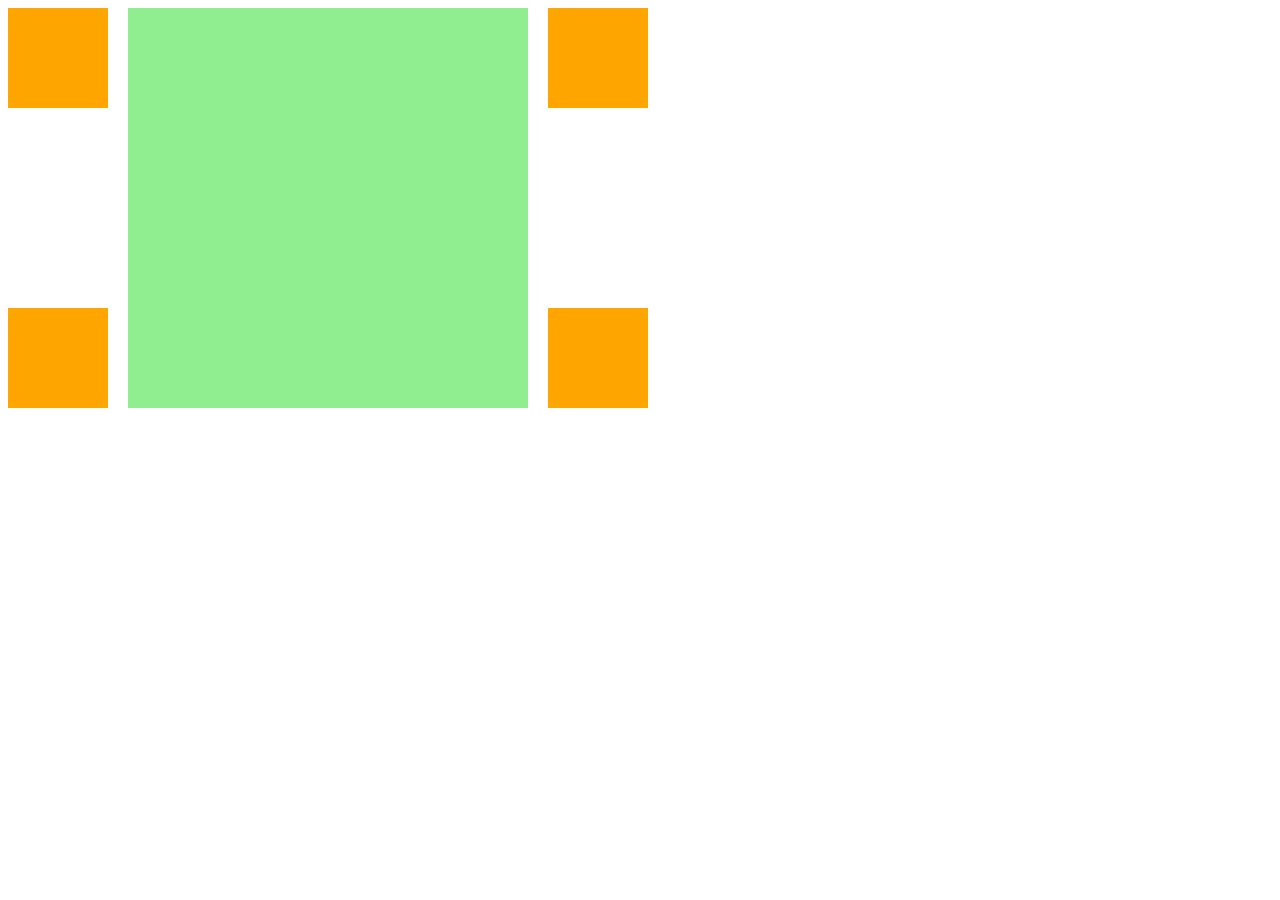
<file: lesson00/exercise2-1-1/index.html>
<!DOCTYPE html>
<html>
	<head>
		<meta charset="utf-8">
		<title></title>
		<link rel="stylesheet" href="master.css">
	</head>
	<body>
		<div class="container">
			<div class="small"></div><div class="big"></div><div class="small"></div>
			<div class="small bottom-left"></div>
			<div class="small bottom-right"></div>
		</div>
	</body>
</html>
</file>
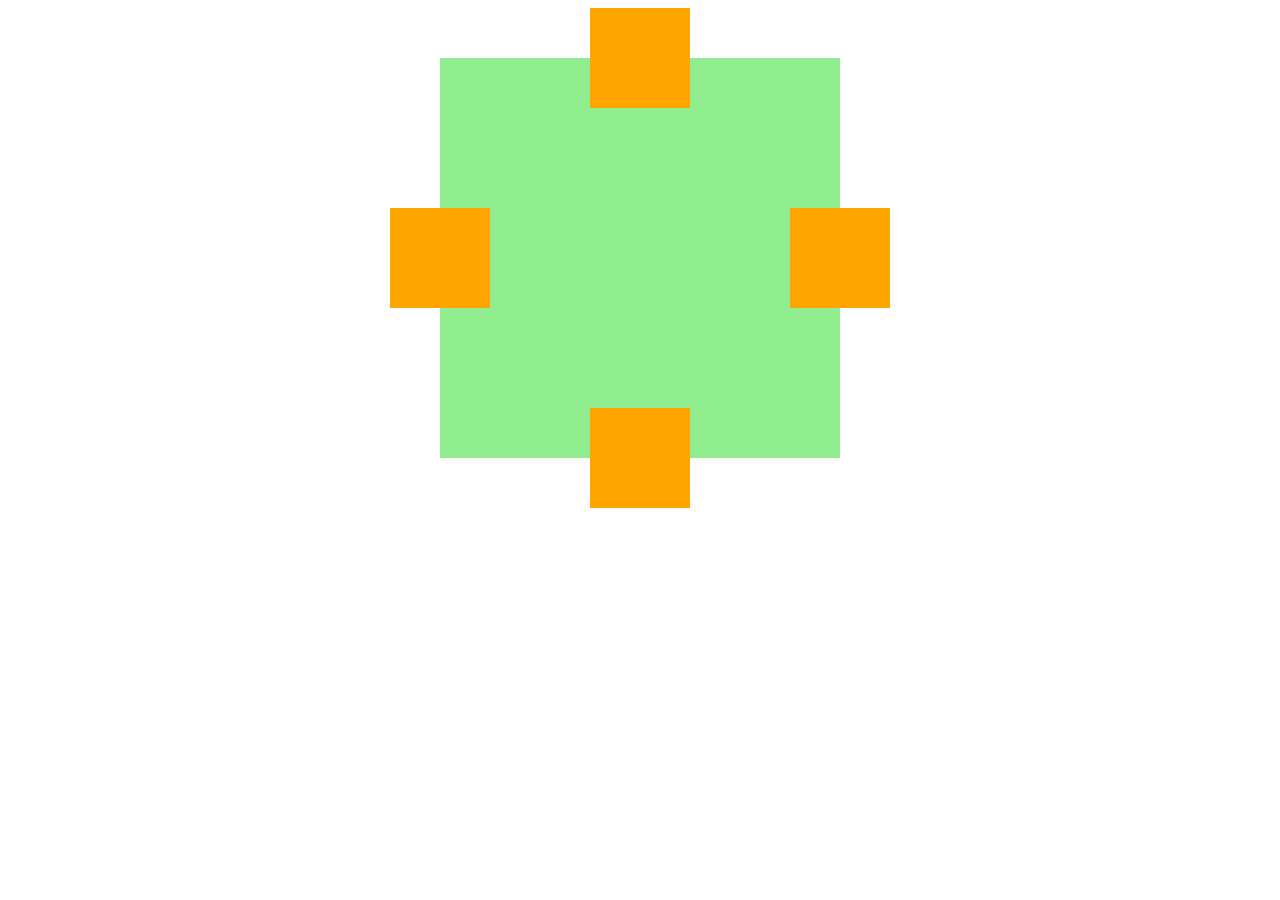
<file: lesson00/exercise2-1-2/index.html>
<!DOCTYPE html>
<html>
	<head>
		<meta charset="utf-8">
		<title></title>
		<link rel="stylesheet" href="master.css">
	</head>
	<body>
		<div class="container">
			<div class="small"></div>
		</div>
		<div class="container">
			<div class="small"></div><div class="big"></div><div class="small"></div>
		</div>
		<div class="container">
			<div class="small"></div>
		</div>
	</body>
</html>
</file>
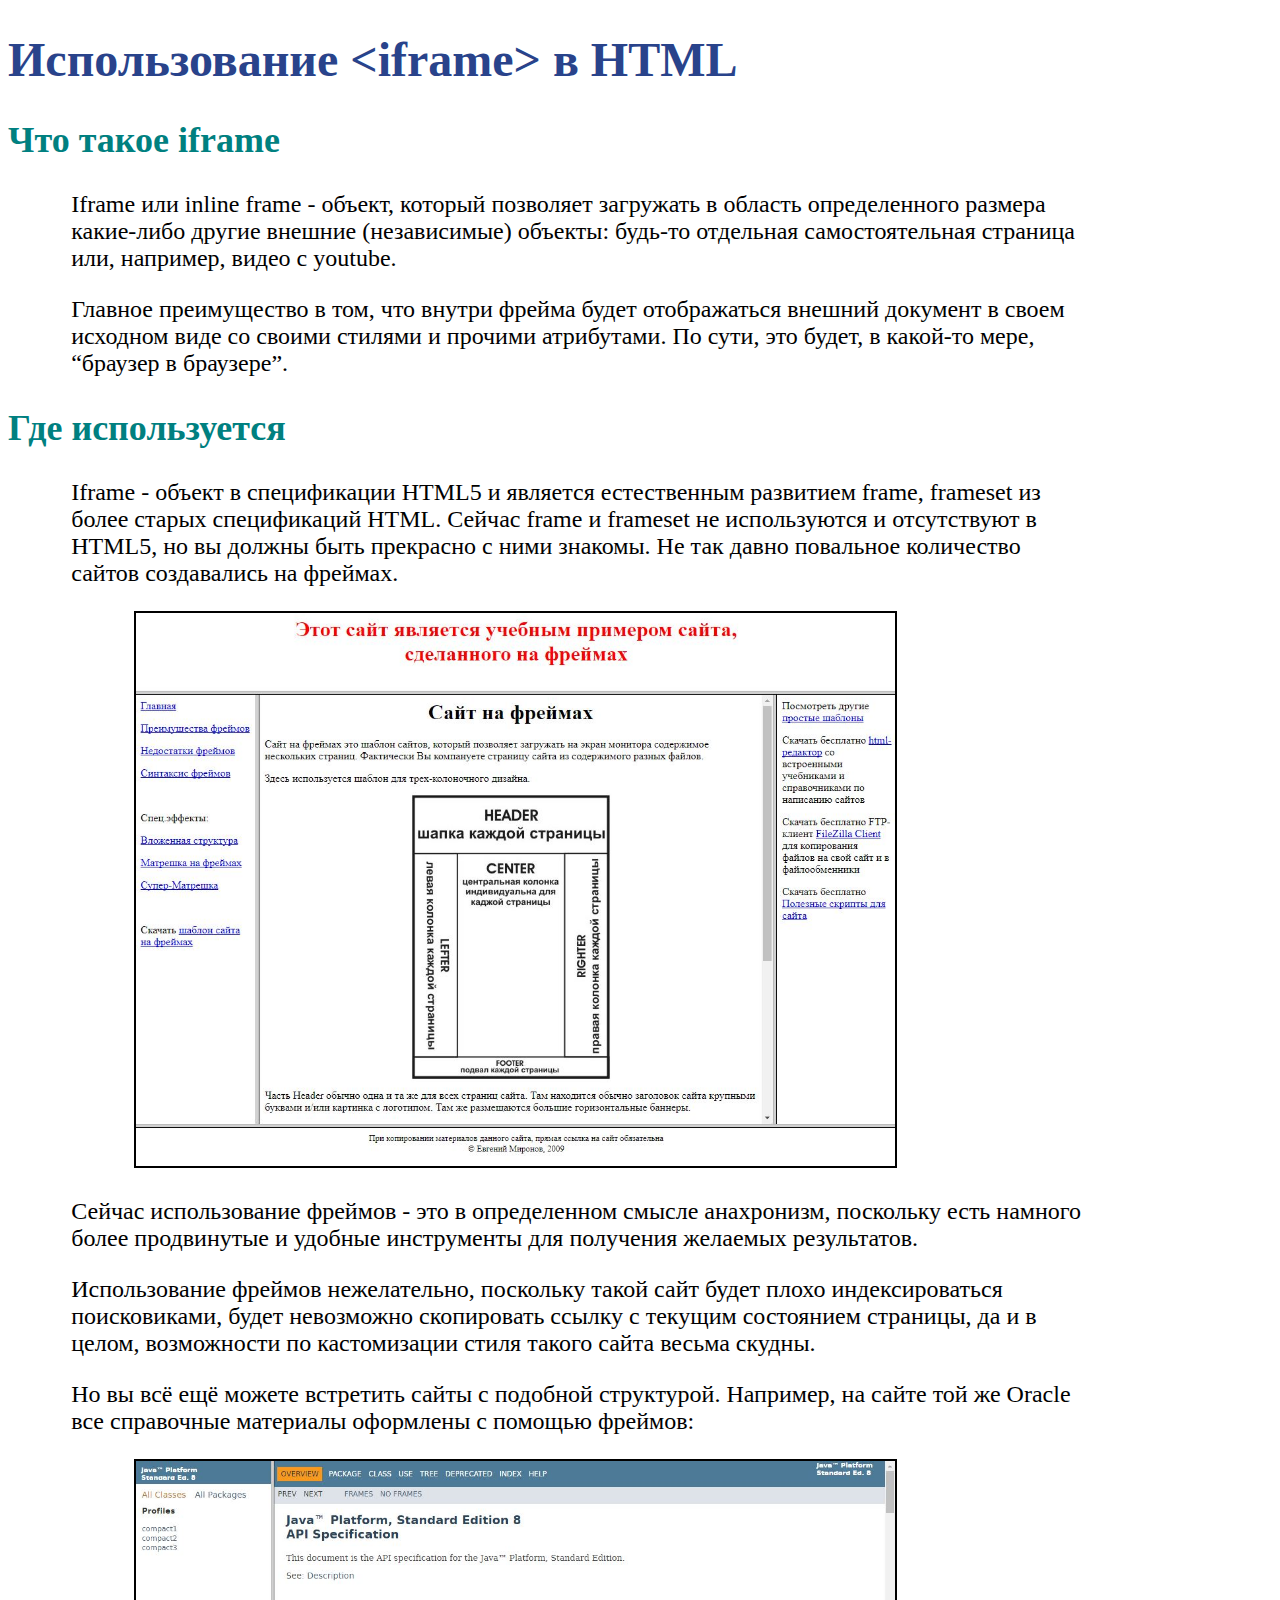
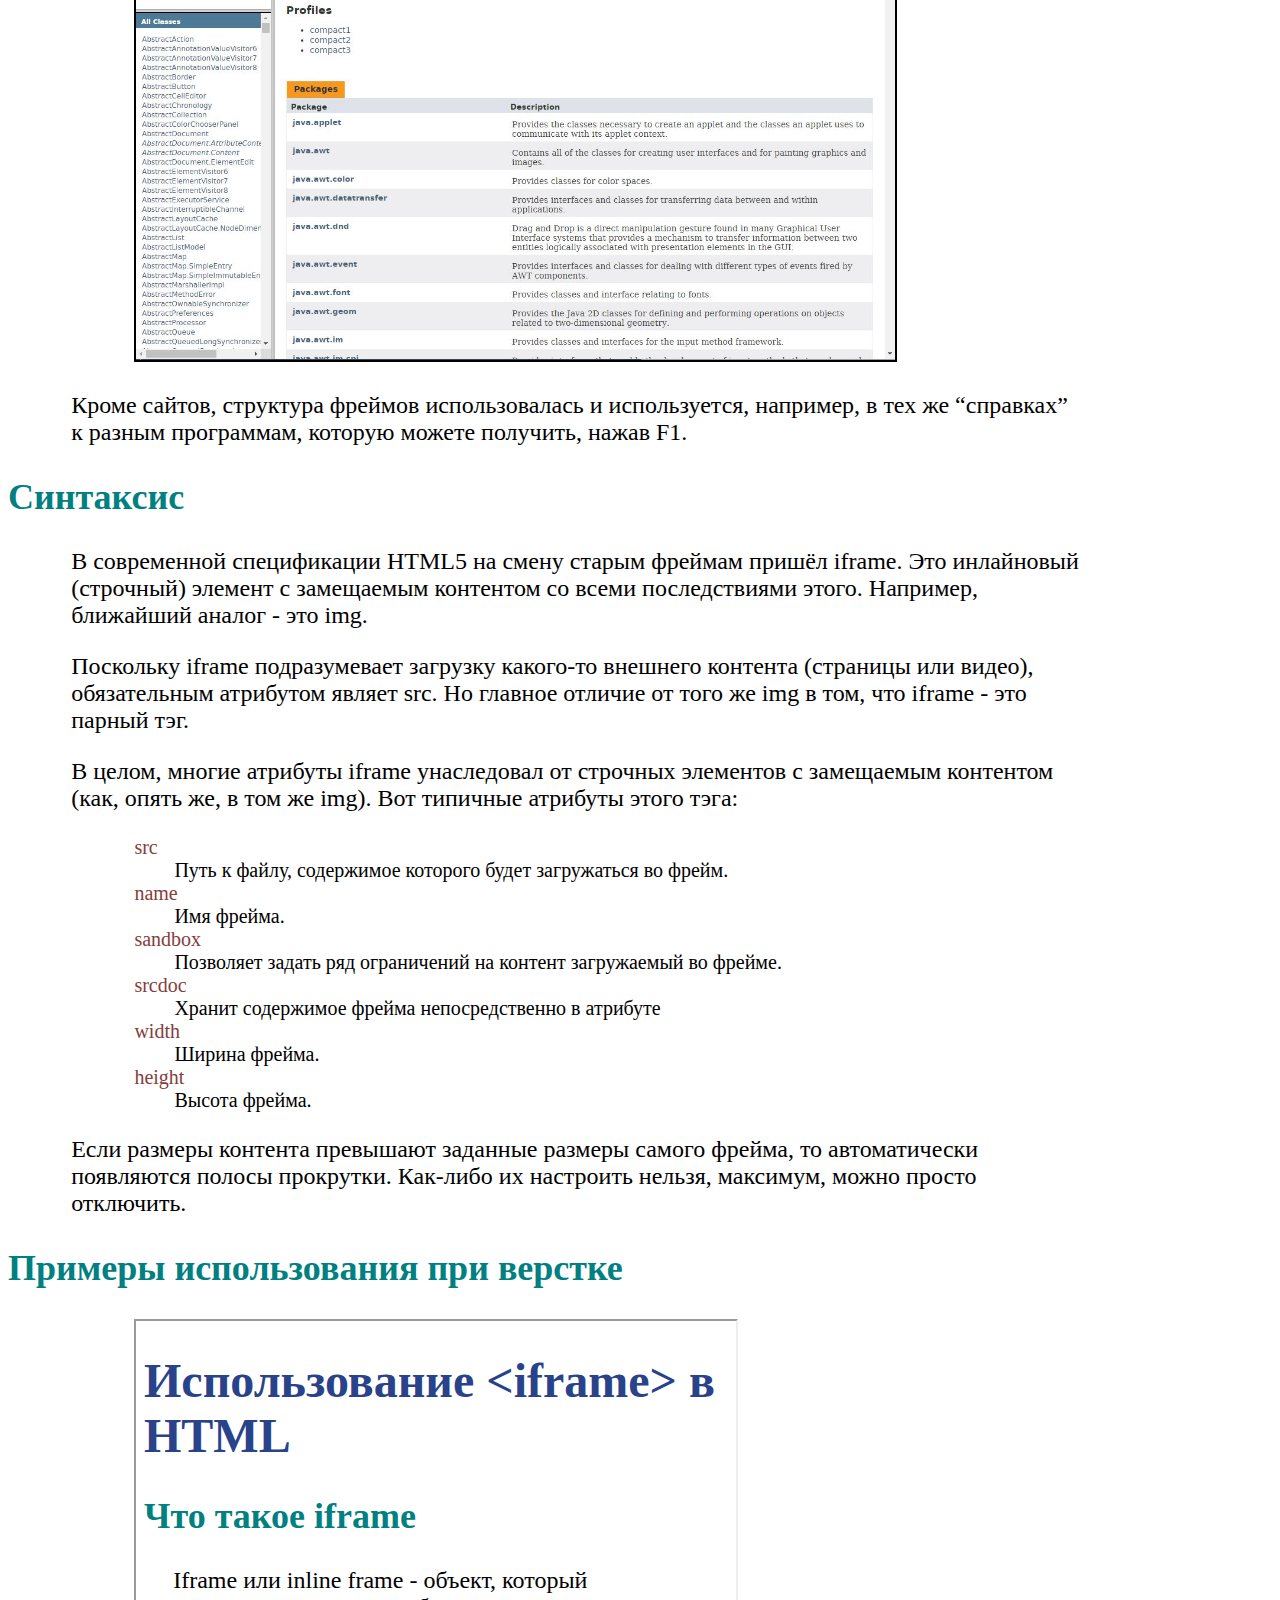
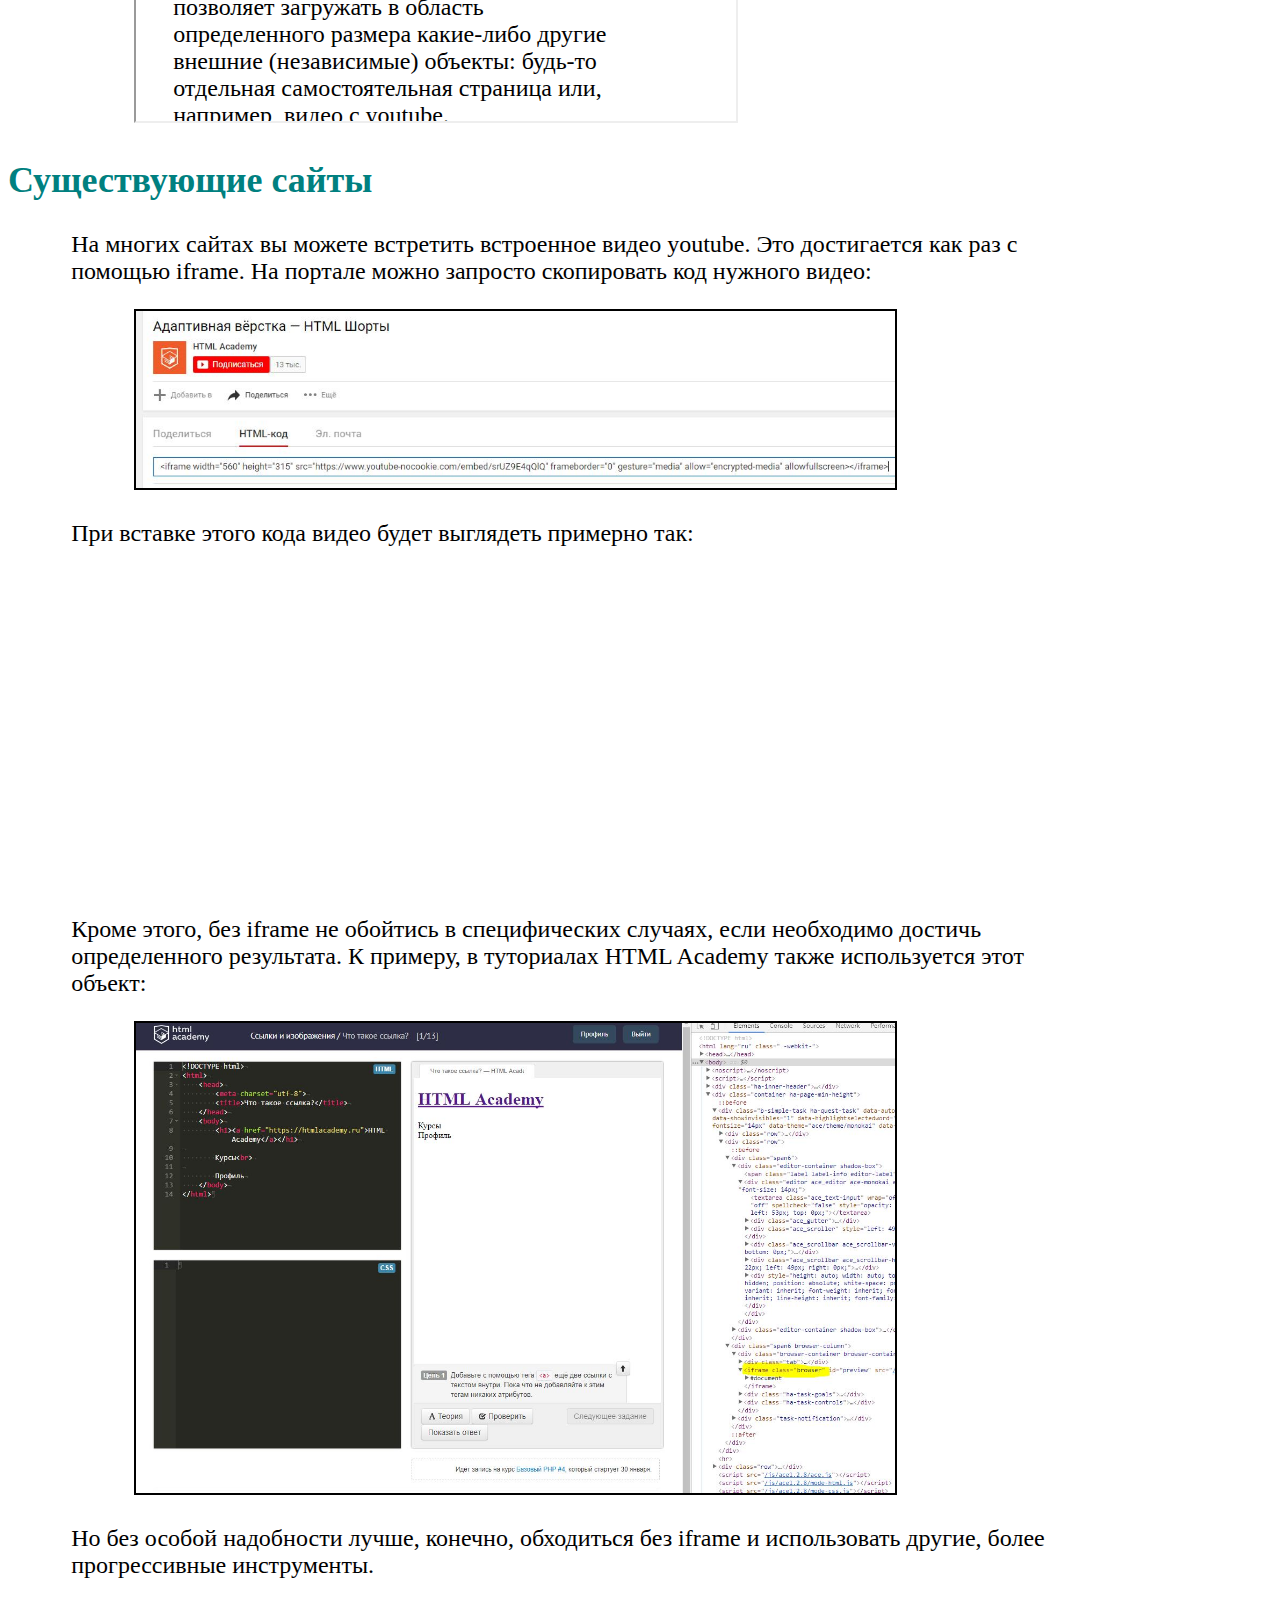
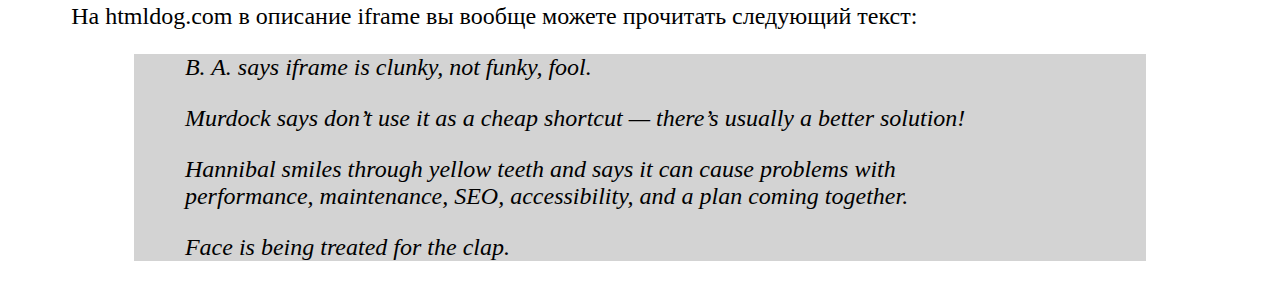
<file: reports/iframe/index.html>
<!DOCTYPE html>
<html>
    <head>
        <meta charset="utf-8">
        <title>iframe in html</title>
        <link rel="stylesheet" href="style.css">
    </head>
    <body>
        <h1>Использование &lt;iframe&gt; в HTML</h1>

        <h2>Что такое iframe</h2>
        <p>Iframe или inline frame - объект, который позволяет загружать в область определенного размера какие-либо другие внешние (независимые)
        объекты: будь-то отдельная самостоятельная страница или, например, видео с youtube.</p>
        <p>Главное преимущество в том, что внутри фрейма будет отображаться внешний документ в своем исходном виде со своими стилями
        и прочими атрибутами. По сути, это будет, в какой-то мере, “браузер в браузере”.</p>
        
        <h2>Где используется</h2>
        <p>Iframe - объект в спецификации HTML5 и является естественным развитием frame, frameset из более старых спецификаций HTML.
        Сейчас frame и frameset не используются и отсутствуют в HTML5, но вы должны быть прекрасно с ними знакомы. Не так давно повальное
        количество сайтов создавались на фреймах.</p>
        <img src="./img/sample.jpg" alt="Пример сайта на фреймах">
        <p>Сейчас использование фреймов - это в определенном смысле анахронизм, поскольку есть намного более продвинутые и удобные инструменты
        для получения желаемых результатов.</p>
        <p>Использование фреймов нежелательно, поскольку такой сайт будет плохо индексироваться поисковиками, будет невозможно скопировать
        ссылку с текущим состоянием страницы, да и в целом, возможности по кастомизации стиля такого сайта весьма скудны.</p>
        <p>Но вы всё ещё можете встретить сайты с подобной структурой. Например, на сайте той же Oracle все справочные материалы оформлены
        с помощью фреймов:</p>
        <img src="./img/oracle.jpg" alt="Справочные материалы Oracle">
        <p>Кроме сайтов, структура фреймов использовалась и используется, например, в тех же “справках” к разным программам, которую
        можете получить, нажав F1.</p>

        <h2>Синтаксис</h2>
        <p>В современной спецификации HTML5 на смену старым фреймам пришёл iframe. Это инлайновый (строчный) элемент с замещаемым контентом
        со всеми последствиями этого. Например, ближайший аналог - это img.</p>
        <p>Поскольку iframe подразумевает загрузку какого-то внешнего контента (страницы или видео), обязательным атрибутом являет src.
        Но главное отличие от того же img в том, что iframe - это парный тэг.</p>
        <p>В целом, многие атрибуты iframe унаследовал от строчных элементов с замещаемым контентом (как, опять же, в том же img). Вот
        типичные атрибуты этого тэга:</p>
        <dl>
            <dt>src</dt>
            <dd>Путь к файлу, содержимое которого будет загружаться во фрейм.</dd>
            <dt>name</dt>
            <dd>Имя фрейма.</dd>
            <dt>sandbox</dt>
            <dd>Позволяет задать ряд ограничений на контент загружаемый во фрейме.</dd>
            <dt>srcdoc</dt>
            <dd>Хранит содержимое фрейма непосредственно в атрибуте</dd>
            <dt>width</dt>
            <dd>Ширина фрейма.</dd>
            <dt>height</dt>
            <dd>Высота фрейма.</dd>
        </dl>
        <p>Если размеры контента превышают заданные размеры самого фрейма, то автоматически появляются полосы прокрутки. Как-либо их
        настроить нельзя, максимум, можно просто отключить.</p>
        
        <h2>Примеры использования при верстке</h2>
        <iframe src="./index.html" width="600px" height="400px"></iframe>

        <h2>Существующие сайты</h2>
        <p>На многих сайтах вы можете встретить встроенное видео youtube. Это достигается как раз с помощью iframe. На портале можно
        запросто скопировать код нужного видео:</p>
        <img src="./img/youtube.jpg" alt="Код с Youtube">
        <p>При вставке этого кода видео будет выглядеть примерно так:</p>
        <iframe width="560" height="315" src="https://www.youtube-nocookie.com/embed/srUZ9E4qQlQ" frameborder="0" gesture="media"
            allow="encrypted-media" allowfullscreen></iframe>
        <p>Кроме этого, без iframe не обойтись в специфических случаях, если необходимо достичь определенного результата. К примеру,
        в туториалах HTML Academy также используется этот объект:</p>
        <img src="./img/htmlacad.jpg" alt="Сайт HTML Academy">
        <p>Но без особой надобности лучше, конечно, обходиться без iframe и использовать другие, более прогрессивные инструменты.</p>
        <p>На htmldog.com в описание iframe вы вообще можете прочитать следующий текст:</p>
        <blockquote>
            <p>B. A. says iframe is clunky, not funky, fool.</p>
            <p>Murdock says don’t use it as a cheap shortcut — there’s usually a better solution!</p>
            <p>Hannibal smiles through yellow teeth and says it can cause problems with performance, maintenance, SEO, accessibility, and
            a plan coming together.</p>
            <p>Face is being treated for the clap.</p>
        </blockquote>
    </body>
</html>
</file>
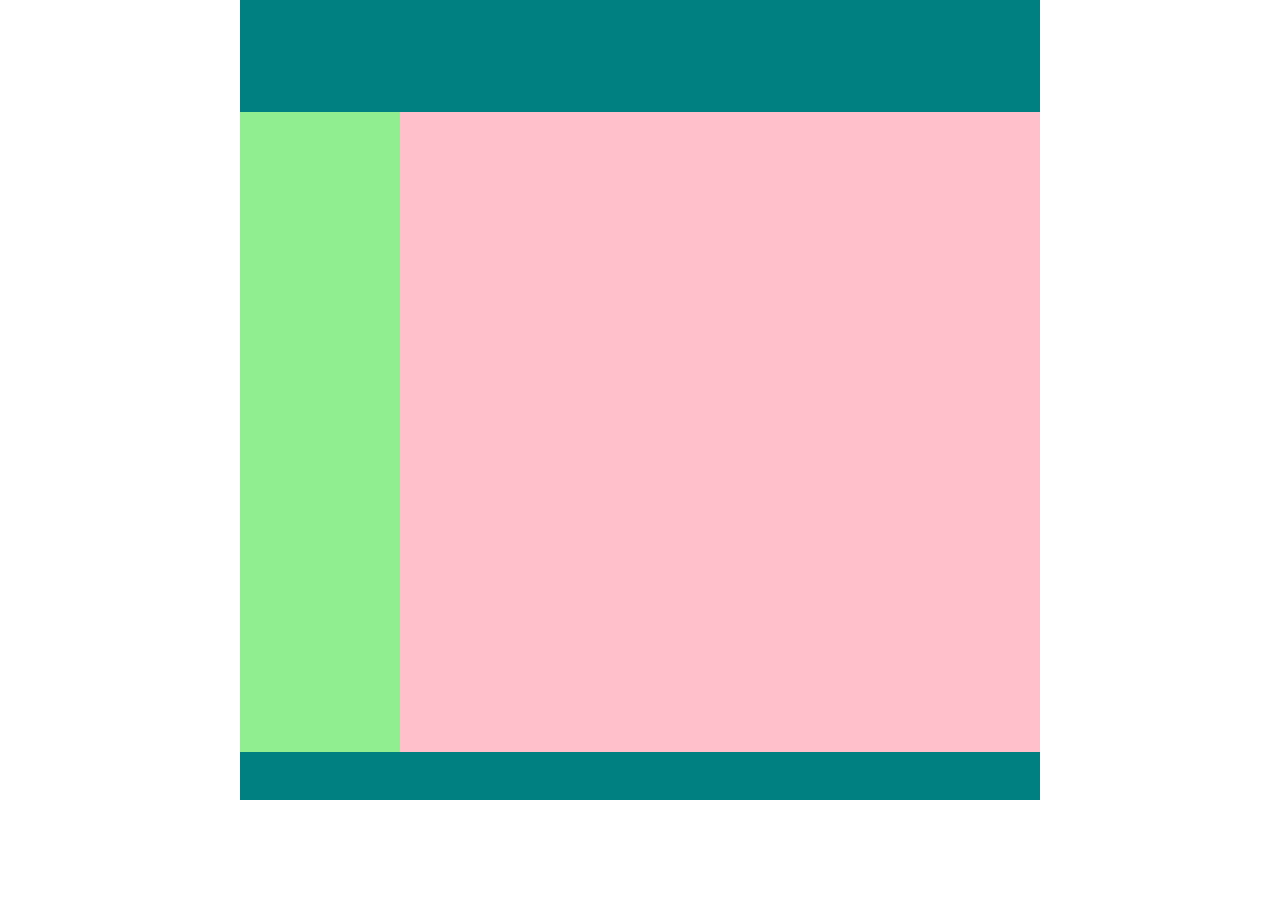
<file: lesson00/exercise2-2/index-v1.html>
<!DOCTYPE html>
<html>
	<head>
		<meta charset="utf-8">
		<title>Version 1</title>
		<link rel="stylesheet" href="master.css">
	</head>
	<body>
		<div class="header"></div>
		<div class="navi left"></div>
		<div class="article"></div>
		<div class="footer"></div>
	</body>
</html>
</file>
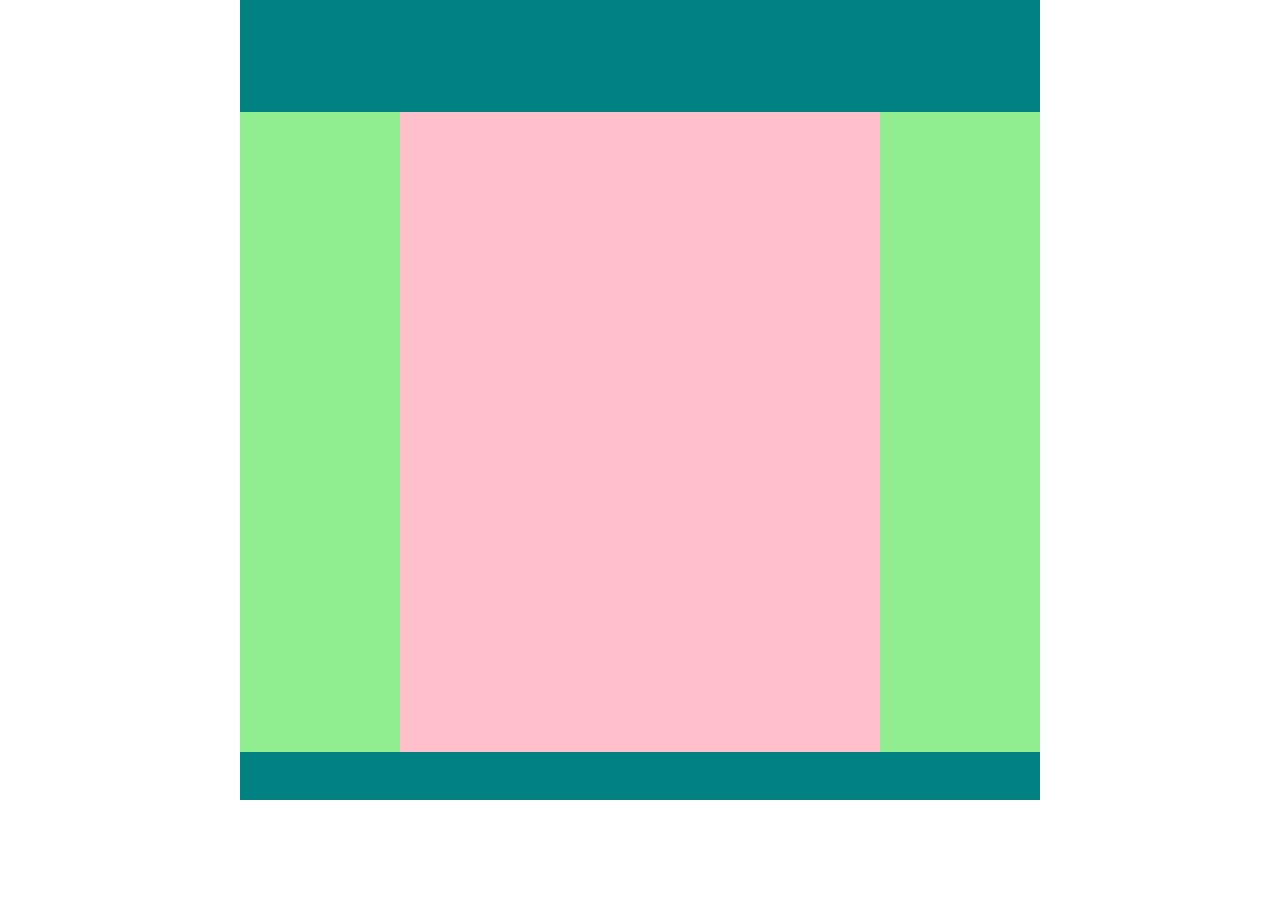
<file: lesson00/exercise2-2/index-v2.html>
<!DOCTYPE html>
<html>
	<head>
		<meta charset="utf-8">
		<title>Version 2</title>
		<link rel="stylesheet" href="master.css">
	</head>
	<body>
		<div class="header"></div>
		<div class="navi left"></div>
		<div class="article center"></div>
		<div class="navi right"></div>
		<div class="footer"></div>
	</body>
</html>
</file>
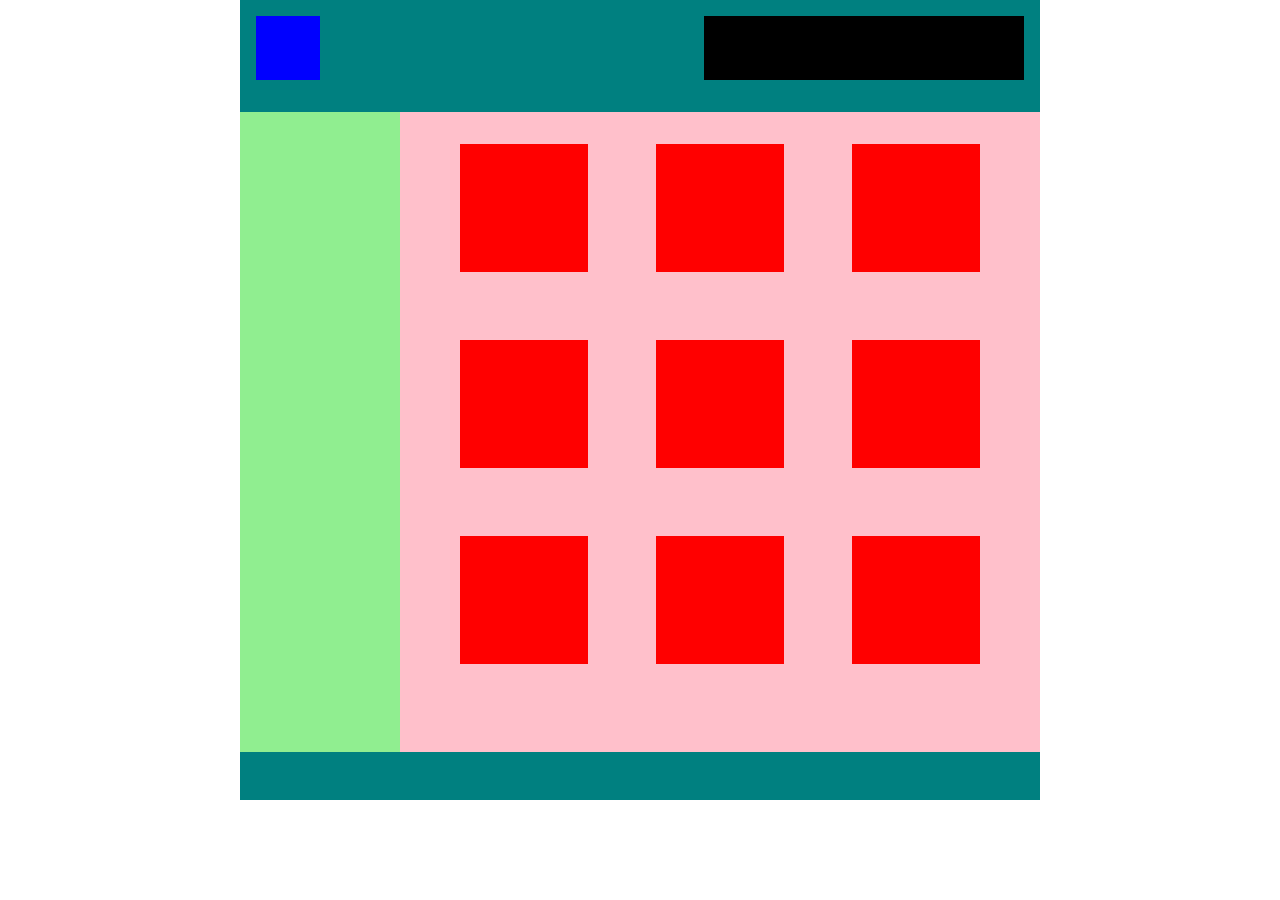
<file: lesson00/exercise2-2/index-v3.html>
<!DOCTYPE html>
<html>
	<head>
		<meta charset="utf-8">
		<title>Version 3</title>
		<link rel="stylesheet" href="master.css">
	</head>
	<body>
		<div class="header">
			<div class="logo"></div>
			<div class="title"></div>
		</div>
		<div class="navi left"></div>
		<div class="article">
			<div class="content"></div>
			<div class="content"></div>
			<div class="content"></div>
			<div class="content"></div>
			<div class="content"></div>
			<div class="content"></div>
			<div class="content"></div>
			<div class="content"></div>
			<div class="content"></div>
		</div>
		<div class="footer"></div>
	</body>
</html>
</file>
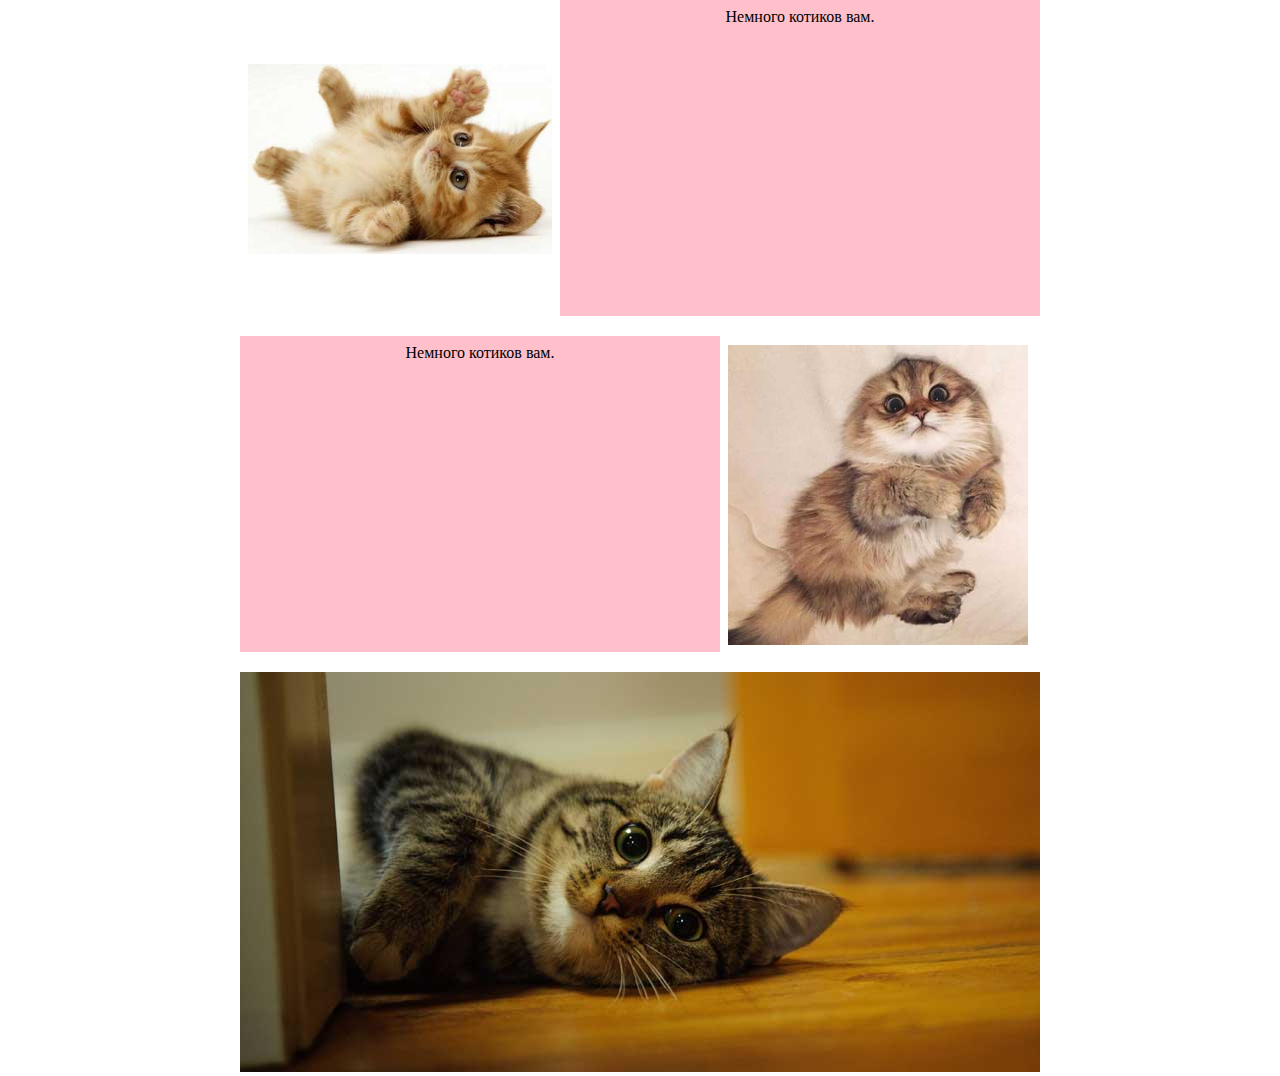
<file: lesson00/exercise2-2/index-v4.html>
<!DOCTYPE html>
<html>
	<head>
		<meta charset="utf-8">
		<title>Version 4</title>
		<link rel="stylesheet" href="master.css">
	</head>
	<body>
		<div class="float left"><img src="./img/cat01.jpg" alt="Cat_01"></div>
		<div class="simple-text">Немного котиков вам.</div>
		<div class="simple-text">Немного котиков вам.</div>
		<div class="float right"><img src="./img/cat02.jpg" alt="Cat_02"></div>
		<div><img src="./img/cat03.jpg" alt="Cat_03"></div>		
	</body>
</html>
</file>
<file: lesson00/exercise2-1-1/master.css>
.container {
	display: inline-block;
	position: relative;
}

.small {
	display: inline-block;
	width: 100px;
	height: 100px;
	background: orange;
	vertical-align: top;
}

.big {
	display: inline-block;
	vertical-align: middle;
	width: 400px;
	height: 400px;
	margin: 0px 20px 0px 20px;
	background-color: lightgreen;
}

.bottom-left {
	position: absolute;
	bottom: 0;
	left: 0;
}

.bottom-right {
	position: absolute;
	bottom: 0;
	right: 0;
}
</file>
<file: lesson00/exercise2-1-2/master.css>
.container {
	text-align: center;
}

.small {
	position: relative;
	display: inline-block;
	width: 100px;
	height: 100px;
	background: orange;
	vertical-align: middle;
}

.big {
	display: inline-block;
	vertical-align: middle;
	width: 400px;
	height: 400px;
	margin: -50px;
	background-color: lightgreen;
}
</file>
<file: reports/iframe/style.css>
body {
    font-family: calibri;
    font-size: 24px;
}

h1 {
    color: rgb(41, 67, 139);
}

h2 {
    color: teal;
}

p {
    width: 80%;
    margin-left: 5%;
}

dl {
    margin-left: 10%;
    font-size: 20px;
}

dt {
    color: rgb(134, 61, 61);
}

img {
    width: 60%;
    border: 2px solid black;
    margin-left: 10%;
}

iframe {
   margin-left: 10%; 
}

blockquote {
    margin-left: 10%; 
    margin-right: 10%;
    background-color: lightgrey;
    font-style: italic;
}
</file>
<file: lesson00/exercise2-2/master.css>
body {
	width: 800px;
	margin: 0 auto;
}

.header	{
	height: 5em;
	line-height: 5em;
	background: teal;
	padding: 1em;
}

.navi {
	width: 20%;
	height: 40em;
	background: lightgreen;
}

.navi.left {
	float: left;
}

.navi.right {
	float: right;
}

.article {
	display: inline-block;
	vertical-align: middle;
	width: 80%;
	height: 40em;
	background: pink;
	text-align: center;
}

.article.center {
	width: 60%;
	vertical-align: middle;
}

.footer {
	height: 3em;
	background: teal;
}

.logo {
	float: left;
	height: 4em;
	width: 4em;
	background: blue;
}

.title {
	float: right;
	height: 4em;
	width: 20em;
	background: black;
}

.content {
	display: inline-block;
	width: 8em;
	height: 8em;
	background: red;
	margin: 2em;
}

.float {
	height: 300px;
	width: 38%;
	line-height: 300px;
	padding: 1%;
}

.float img{
	max-height: 100%;
	max-width: 100%;
	vertical-align: middle;
}

.float.left {
	float: left;
}

.float.right {
	float: right;
}

.simple-text {
	display: inline-block;
	background: pink;
	height: 300px;
	width: 58%;
	padding: 1%;
	margin-bottom: 20px;
	text-align: center;
}
</file>
